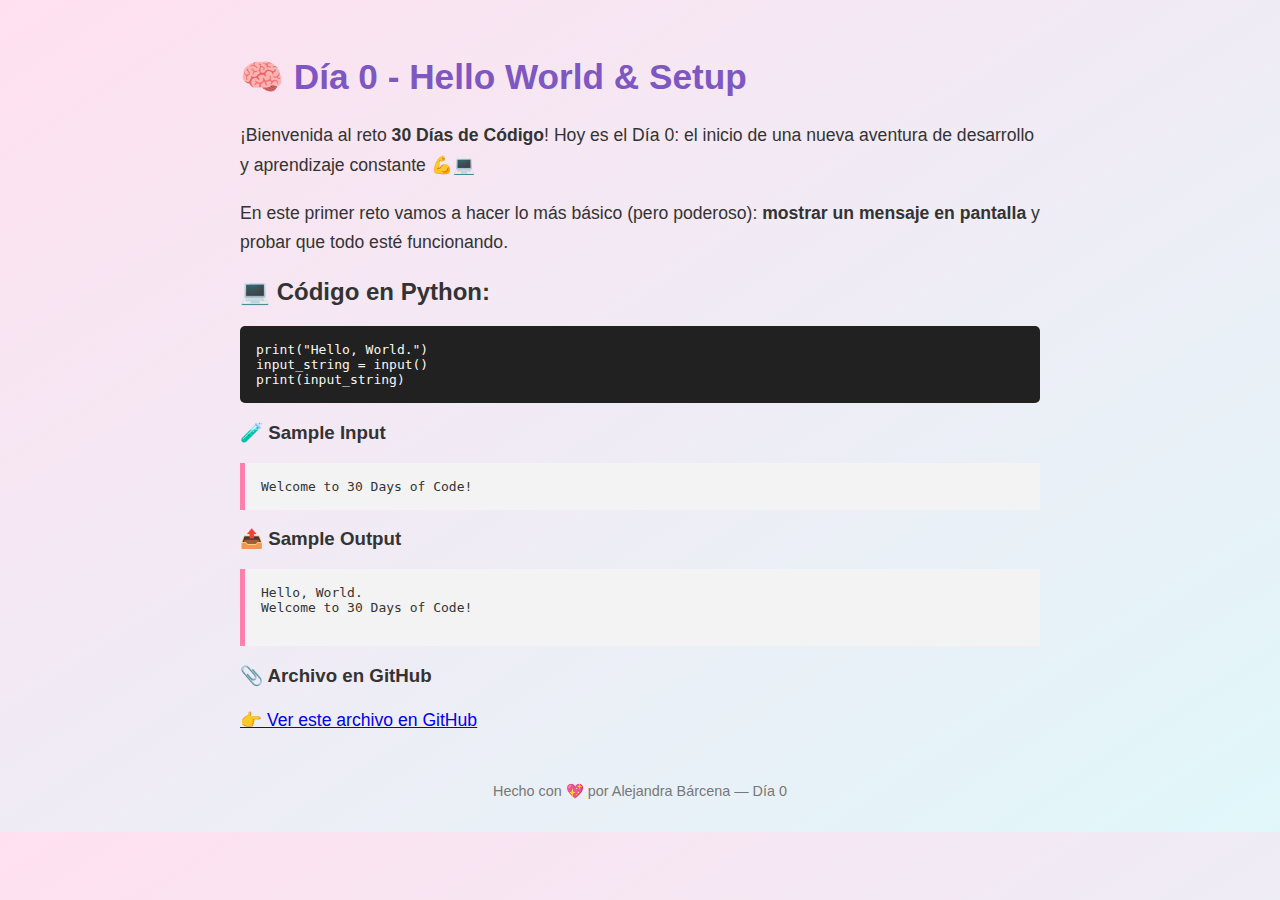
<file: index.html>
<!DOCTYPE html>
<html lang="es">
<head>
  <meta charset="UTF-8" />
  <meta name="viewport" content="width=device-width, initial-scale=1.0" />
  <title>🧠 Día 0 - Hello World & Setup</title>
  <style>
    body {
      font-family: 'Segoe UI', sans-serif;
      background: linear-gradient(to bottom right, #ffe0f0, #e0f7fa);
      padding: 2rem;
      color: #333;
      max-width: 800px;
      margin: auto;
    }
    h1 {
      color: #7e57c2;
      font-size: 2.2rem;
    }
    p {
      font-size: 1.1rem;
      line-height: 1.7;
    }
    pre {
      background: #f3f3f3;
      padding: 1rem;
      border-left: 5px solid #ff80ab;
      white-space: pre-wrap;
      margin: 1rem 0;
    }
    .code {
      background: #212121;
      color: #f8f8f2;
      font-family: monospace;
      padding: 1rem;
      border-radius: 5px;
      overflow-x: auto;
    }
    footer {
      margin-top: 3rem;
      font-size: 0.9rem;
      color: #777;
      text-align: center;
    }
  </style>
</head>
<body>

  <h1>🧠 Día 0 - Hello World & Setup</h1>

  <p>¡Bienvenida al reto <strong>30 Días de Código</strong>! Hoy es el Día 0: el inicio de una nueva aventura de desarrollo y aprendizaje constante 💪💻</p>

  <p>En este primer reto vamos a hacer lo más básico (pero poderoso): <strong>mostrar un mensaje en pantalla</strong> y probar que todo esté funcionando.</p>

  <h2>💻 Código en Python:</h2>
  <div class="code">
    <code>
print("Hello, World.")<br>
input_string = input()<br>
print(input_string)
    </code>
  </div>

  <h3>🧪 Sample Input</h3>
  <pre>Welcome to 30 Days of Code!</pre>

  <h3>📤 Sample Output</h3>
  <pre>
Hello, World.
Welcome to 30 Days of Code!
  </pre>

  <h3>📎 Archivo en GitHub</h3>
  <p><a href="https://github.com/alejandrabarcena/30-days-of-code/blob/main/day0/index.html" target="_blank">
    👉 Ver este archivo en GitHub</a></p>

  <footer>
    Hecho con 💖 por Alejandra Bárcena — Día 0
  </footer>

</body>
</html>
</file>
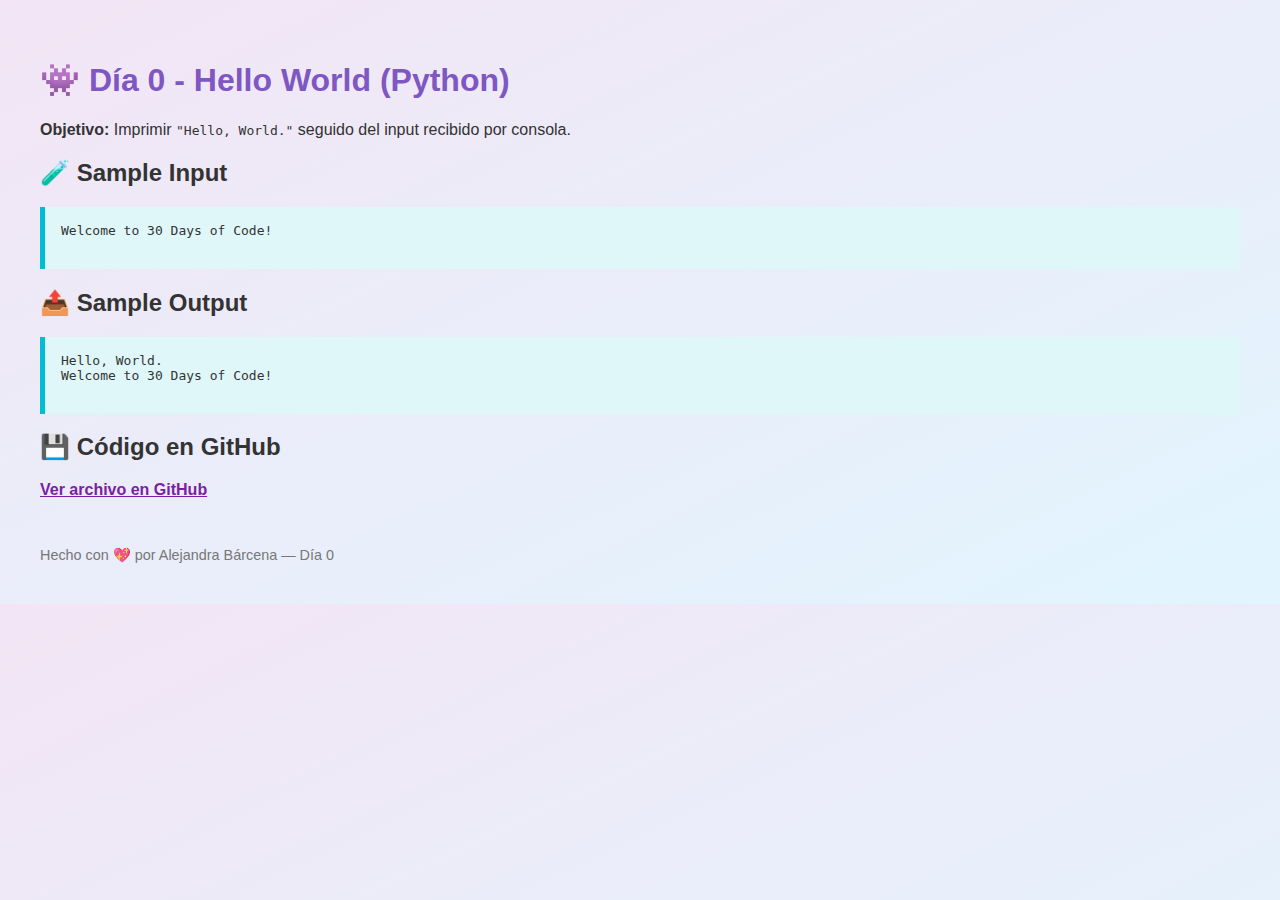
<file: day0/index.html>
<!DOCTYPE html>
<html lang="es">
<head>
  <meta charset="UTF-8" />
  <meta name="viewport" content="width=device-width, initial-scale=1.0" />
  <title>👾 Día 0 - Hello World</title>
  <style>
    body {
      font-family: 'Segoe UI', sans-serif;
      background: linear-gradient(to bottom right, #f3e5f5, #e1f5fe);
      padding: 2rem;
      color: #333;
    }

    h1 {
      color: #7e57c2;
      font-size: 2rem;
    }

    pre {
      background: #e0f7fa;
      padding: 1rem;
      border-left: 5px solid #00bcd4;
      white-space: pre-wrap;
    }

    a {
      color: #7b1fa2;
      font-weight: bold;
    }

    footer {
      margin-top: 3rem;
      font-size: 0.9rem;
      color: #777;
    }
  </style>
</head>
<body>

  <h1>👾 Día 0 - Hello World (Python)</h1>

  <p><strong>Objetivo:</strong> Imprimir <code>"Hello, World."</code> seguido del input recibido por consola.</p>

  <h2>🧪 Sample Input</h2>
  <pre>
Welcome to 30 Days of Code!
  </pre>

  <h2>📤 Sample Output</h2>
  <pre>
Hello, World.
Welcome to 30 Days of Code!
  </pre>

  <h2>💾 Código en GitHub</h2>
  <p>
    <a href="https://github.com/alejandrabarcena/30-days-of-code/blob/main/day0/index.html" target="_blank">
      Ver archivo en GitHub
    </a>
  </p>

  <footer>
    Hecho con 💖 por Alejandra Bárcena — Día 0
  </footer>

</body>
</html>
</file>
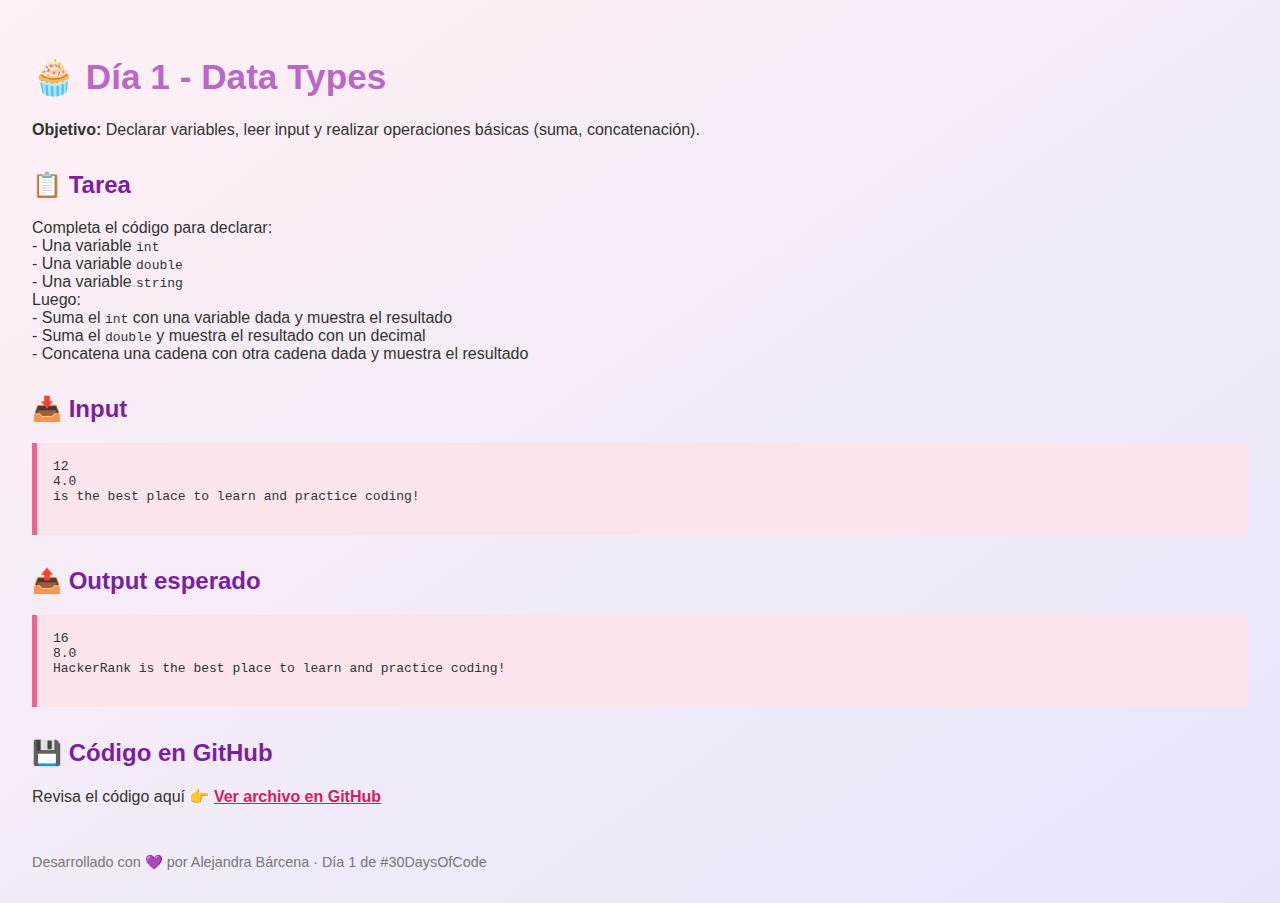
<file: day1/index.html>
<!DOCTYPE html>
<html lang="es">
<head>
  <meta charset="UTF-8" />
  <meta name="viewport" content="width=device-width, initial-scale=1.0" />
  <title>🧁 Día 1 - Data Types</title>
  <style>
    body {
      font-family: 'Segoe UI', sans-serif;
      background: linear-gradient(to bottom right, #fff0f5, #e6e6fa);
      margin: 0;
      padding: 2rem;
      color: #333;
    }

    h1 {
      color: #ba68c8;
      font-size: 2.2rem;
    }

    h2 {
      color: #7b1fa2;
      margin-top: 2rem;
    }

    pre {
      background: #fce4ec;
      padding: 1rem;
      border-left: 5px solid #f06292;
      white-space: pre-wrap;
    }

    a {
      color: #d81b60;
      font-weight: bold;
    }

    footer {
      margin-top: 3rem;
      font-size: 0.9rem;
      color: #777;
    }
  </style>
</head>
<body>

  <h1>🧁 Día 1 - Data Types</h1>

  <p><strong>Objetivo:</strong> Declarar variables, leer input y realizar operaciones básicas (suma, concatenación).</p>

  <h2>📋 Tarea</h2>
  <p>
    Completa el código para declarar:<br />
    - Una variable <code>int</code><br />
    - Una variable <code>double</code><br />
    - Una variable <code>string</code><br />
    Luego:<br />
    - Suma el <code>int</code> con una variable dada y muestra el resultado<br />
    - Suma el <code>double</code> y muestra el resultado con un decimal<br />
    - Concatena una cadena con otra cadena dada y muestra el resultado
  </p>

  <h2>📥 Input</h2>
  <pre>
12
4.0
is the best place to learn and practice coding!
  </pre>

  <h2>📤 Output esperado</h2>
  <pre>
16
8.0
HackerRank is the best place to learn and practice coding!
  </pre>

  <h2>💾 Código en GitHub</h2>
  <p>
    Revisa el código aquí 👉 
    <a href="https://github.com/alejandrabarcena/30-days-of-code/blob/main/day1/index.html" target="_blank">
      Ver archivo en GitHub
    </a>
  </p>

  <footer>
    Desarrollado con 💜 por Alejandra Bárcena · Día 1 de #30DaysOfCode
  </footer>

</body>
</html>
</file>
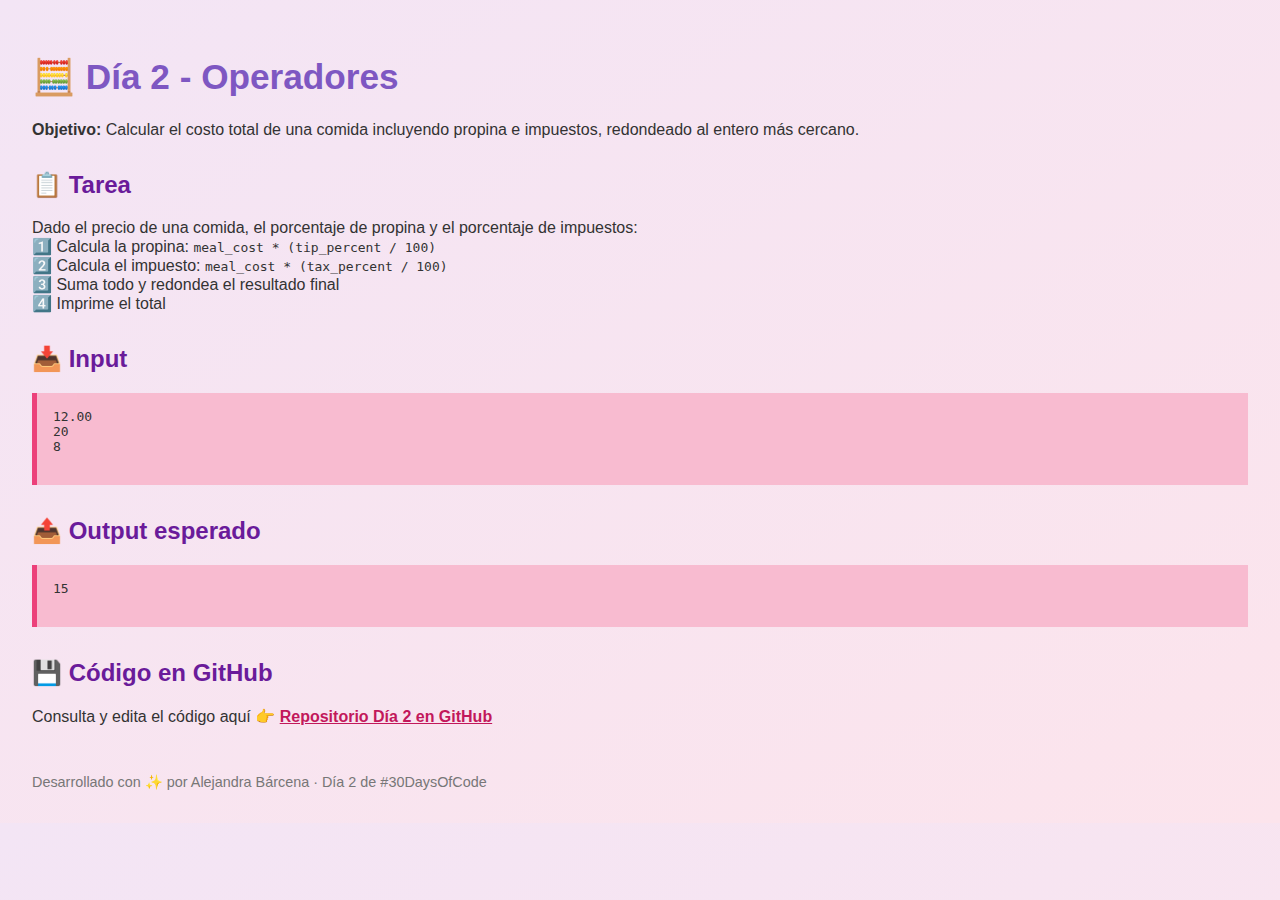
<file: day2/index.html>
<!DOCTYPE html>
<html lang="es">
<head>
  <meta charset="UTF-8" />
  <meta name="viewport" content="width=device-width, initial-scale=1.0" />
  <title>🧮 Día 2 - Operadores</title>
  <style>
    body {
      font-family: 'Segoe UI', sans-serif;
      background: linear-gradient(to bottom right, #f3e5f5, #fce4ec);
      margin: 0;
      padding: 2rem;
      color: #333;
    }

    h1 {
      color: #7e57c2;
      font-size: 2.2rem;
    }

    h2 {
      color: #6a1b9a;
      margin-top: 2rem;
    }

    pre {
      background: #f8bbd0;
      padding: 1rem;
      border-left: 5px solid #ec407a;
      white-space: pre-wrap;
    }

    a {
      color: #c2185b;
      font-weight: bold;
    }

    footer {
      margin-top: 3rem;
      font-size: 0.9rem;
      color: #777;
    }
  </style>
</head>
<body>

  <h1>🧮 Día 2 - Operadores</h1>

  <p><strong>Objetivo:</strong> Calcular el costo total de una comida incluyendo propina e impuestos, redondeado al entero más cercano.</p>

  <h2>📋 Tarea</h2>
  <p>
    Dado el precio de una comida, el porcentaje de propina y el porcentaje de impuestos:<br />
    1️⃣ Calcula la propina: <code>meal_cost * (tip_percent / 100)</code><br />
    2️⃣ Calcula el impuesto: <code>meal_cost * (tax_percent / 100)</code><br />
    3️⃣ Suma todo y redondea el resultado final<br />
    4️⃣ Imprime el total
  </p>

  <h2>📥 Input</h2>
  <pre>
12.00
20
8
  </pre>

  <h2>📤 Output esperado</h2>
  <pre>
15
  </pre>

  <h2>💾 Código en GitHub</h2>
  <p>
    Consulta y edita el código aquí 👉 
    <a href="https://github.com/alejandrabarcena/30-days-of-code/tree/main/day2" target="_blank">
      Repositorio Día 2 en GitHub
    </a>
  </p>

  <footer>
    Desarrollado con ✨ por Alejandra Bárcena · Día 2 de #30DaysOfCode
  </footer>

</body>
</html>
</file>
